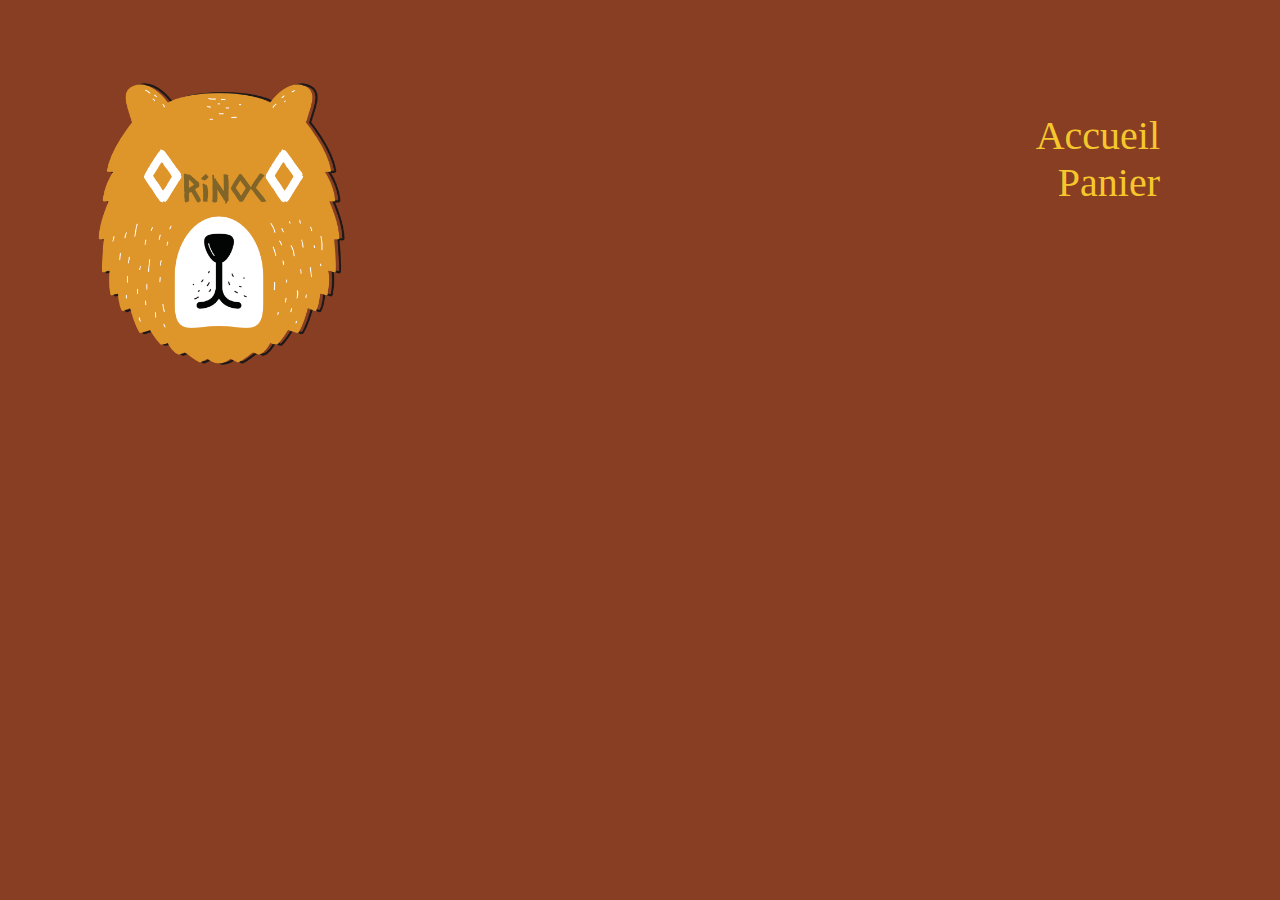
<file: index.html>
<!DOCTYPE html>
<html lang="fr">
<head>
    <meta charset="UTF-8">
    <meta name="viewport" content="width=device-width, initial-scale=1.0">
    <link rel="stylesheet" href="style.css">
    <title>Orinoco</title>
</head>
<body>
    <div class="navbox">
        <img class="ours_logo" src="ours_logo.png">
        <nav>
            <a href="index.html">Accueil</a>
            <a href="panier.html" class="panier-link">Panier</a>
        </nav>
    </div>

    <main class="main" id="main">
        <template id="templateProduit">
            <a class="ours_link" id="ours_link" href="produit.html">
                <div id="produit" class="bearcard">
                    <h2 id="ours_title" class="ours_title">TITRE</h2>
                    <p id="ours_price" class="ours_price">PRIX</p>
                    <img id="ours_picture" class="ours_picture">
                    <p id="ours_body" class="ours_body">DESCRIPTION</p>
                </div>
            </a>
        </template>
    </main>

    <script src="index.js"></script>
</body>
</html>
</file>
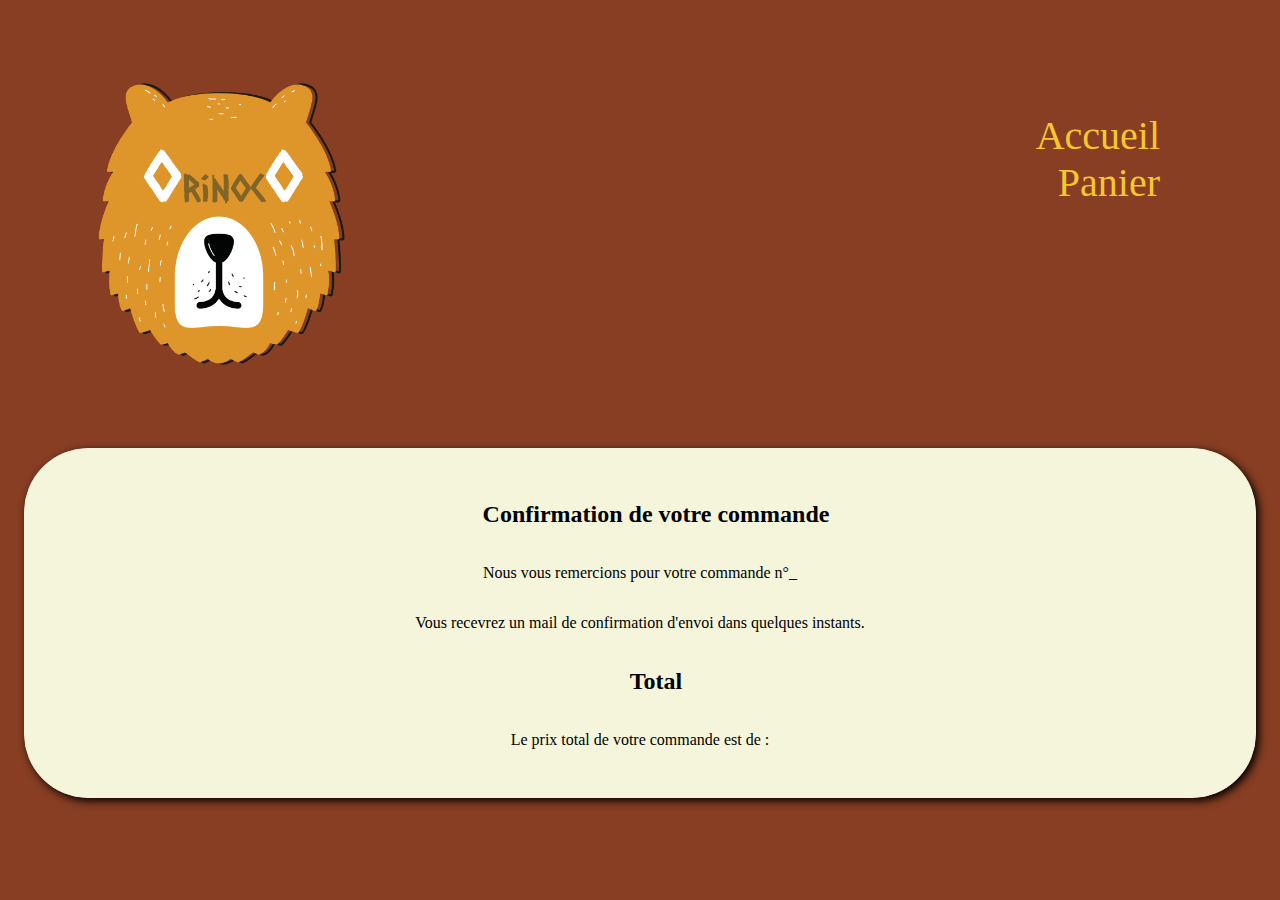
<file: confirm.html>
<!DOCTYPE html>
<html lang="fr">
<head>
    <meta charset="UTF-8">
    <meta name="viewport" content="width=device-width, initial-scale=1.0">
    <link rel="stylesheet" href="style.css">
    <title>Orinoco - Confirmation de commande</title>
</head>
<body>
    <div class="navbox">
        <img class="ours_logo" src="ours_logo.png" alt="logo d'Orinoco">
        <nav>
            <a href="index.html">Accueil</a>
            <a href="panier.html">Panier</a>
        </nav>
    </div>

    <main>
        <section class="confirmation">
            <h2 class="confirm_h2">Confirmation de votre commande</h2>
            <div class="flexcommand">
                <p>Nous vous remercions pour votre commande n°_</p><div class="commande_id"></div>
            </div>
            <p>Vous recevrez un mail de confirmation d'envoi dans quelques instants.</p>

            <h2 class="confirm_h2">Total</h2>
            <div class="flexcommand">
                <p>Le prix total de votre commande est de : </p><div class="total"></div>
            </div>
            <div class="recap_article"></div>
        </section>
    </main>
    
    <script src="confirm.js"></script>
</body>
</html>
</file>
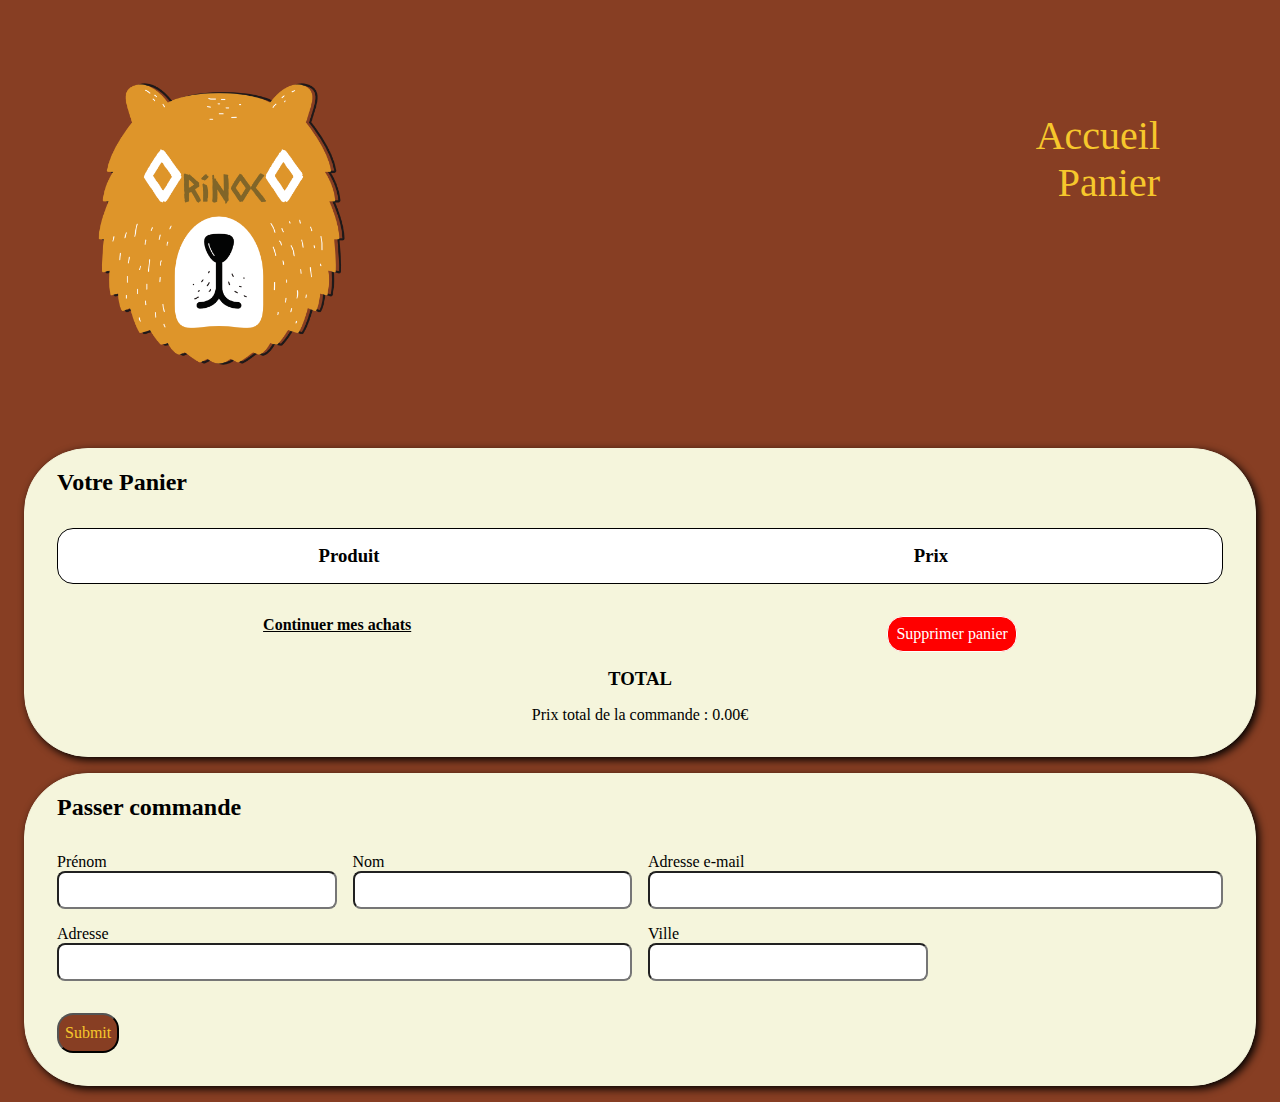
<file: panier.html>
<!DOCTYPE html>
<html lang="fr">
<head>
    <meta charset="UTF-8">
    <meta name="viewport" content="width=device-width, initial-scale=1.0">
    <link rel="stylesheet" href="style.css">
    <title>Orinoco - Panier</title>
</head>
<body>
    <div class="navbox">
        <img class="ours_logo" src="ours_logo.png">
        <nav>
            <a href="index.html">Accueil</a>
            <a href="panier.html">Panier</a>
        </nav>
    </div>

    <main>
            <section class="votre_panier">
                <h2 class="panier_h2">Votre Panier</h2>
                <div class="grid_panier">
                    <h3 class="produit_panier p_panier">Produit</h3>
                    <h3 class="prix_produit p_panier">Prix</h3>
                    <template>
                        <div id="produit_descript" class="info_panier">Ours + description</div>
                        <div id="price" class="info_panier">Prix de l'article</div>
                    </template>
                </div>
                <div class="footer_panier">
                    <a href="index.html" class="continue_btn">Continuer mes achats</a>
                    <span class="delete">Supprimer panier</span>
                </div>

                <h3 class="total p_panier">TOTAL</h3>
                    <div id="total_euro" class="info_panier">Prix total de la commande : 0.00€</div>
            </section>

        <section class="votre_panier">
            <h2 class="panier_h2">Passer commande</h2>
            <div class="grid_commande">
                <div class="flex_column firstname">
                    <label for="firstname">Prénom</label>
                    <input type="text" id="firstname" name="firstname" class="prenom" minlength="3" maxlength="15">
                </div>
                <div class="flex_column lastname">
                    <label for="lastname">Nom</label>
                    <input type="text" id="lastname" name="lastname" class="nom" minlength="2" maxlength="15">
                </div>
                <div class="adresse_mail">
                    <label for="mail">Adresse e-mail</label>
                    <input type="email" id="mail" name="E-mail" class="email">
                </div>
                <div class="adresse_domicile">
                    <label for="address">Adresse</label>
                    <input type="text" id="address" name="address" class="address">
                </div>
                <div class="flex_column city">
                    <label for="city">Ville</label>
                    <input type="text" id="city" name="city" class="ville">
                </div>
            </div>
                <input type="submit" class="envoyer">
        </section>
    </main>

    <script src="panier.js"></script>
</body>
</html>
</file>
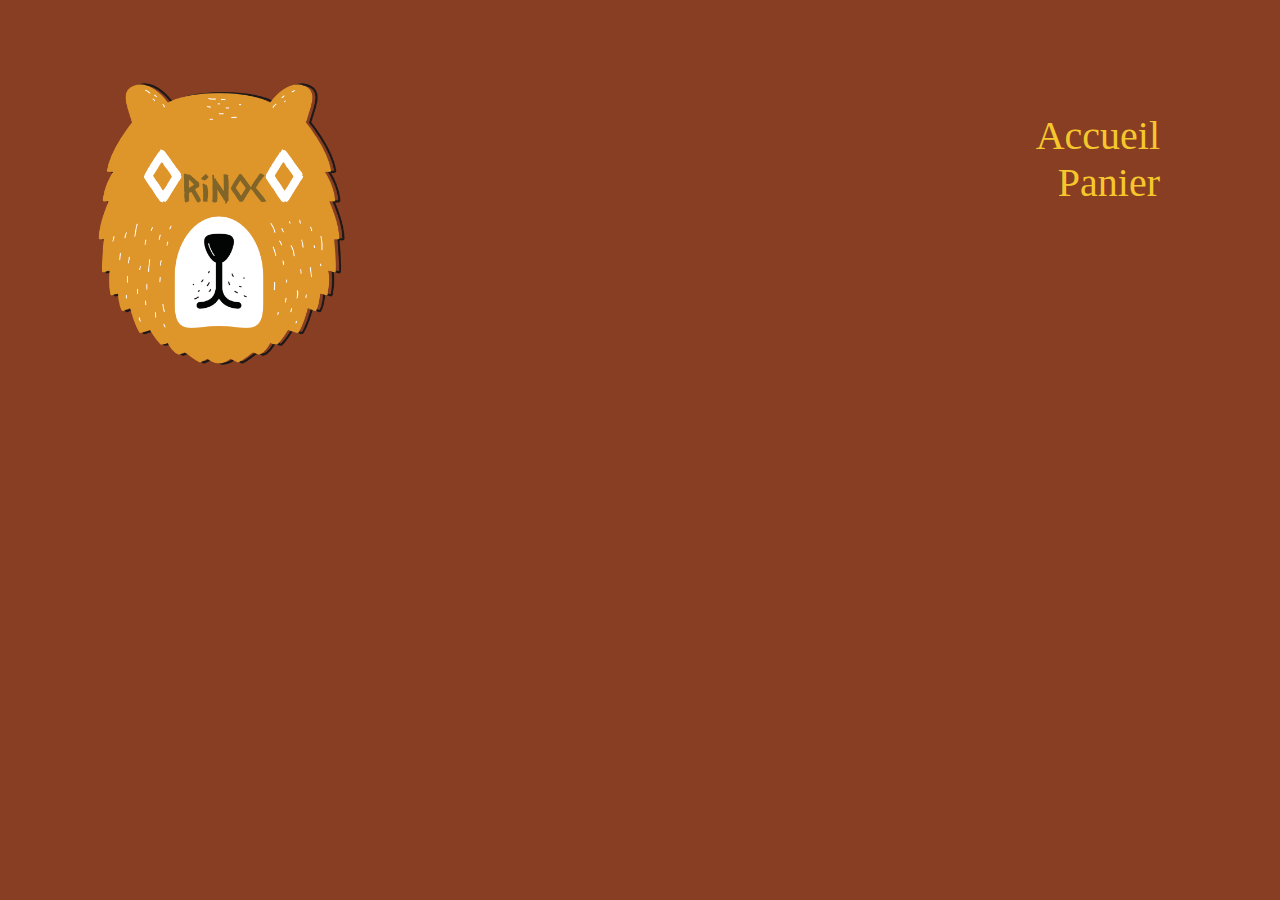
<file: produit.html>
<!DOCTYPE html>
<html lang="fr">
<head>
    <meta charset="UTF-8">
    <meta name="viewport" content="width=device-width, initial-scale=1.0">
    <link rel="stylesheet" href="style.css">
    <title>Orinoco</title>
</head>
<body>
    <div class="navbox">
        <img class="ours_logo" src="ours_logo.png">
        <nav>
            <a href="index.html">Accueil</a>
            <a href="panier.html" class="panier-link">Panier</a>
        </nav>
    </div>
    
    <main class="main mainproduct" id="main">
        <template id="templateProduit">
            <div class="ours_link" id="ours_link">
                <div id="produit" class="bearcard">
                    <h2 id="ours_title" class="ours_title">TITRE</h2>
                    <p id="ours_price" class="ours_price">PRIX</p>
                    <img id="ours_picture" class="ours_picture">
                    <p id="ours_body" class="ours_body"></p>
                </div>
                <div class="colorsAdd">
                    <!-- Choix de la couleur dans produit.js -->
                    <a class="add" href="panier.html">Ajouter au panier</a>
                </div>
            </div>
        </template>
    </main>

    <script src="produit.js"></script>
</body>
</html>
</file>
<file: style.css>
/*------CSS page Index------*/

body
{
    background-color: #873e23;
    font-family: cursive;
}
a
{
    text-decoration: none;
    color: #f6c72c;
    cursor: pointer;
}
.ours_logo
{
    width: 18rem;
}
.navbox
{
    display: grid;
    grid-template-columns: 1fr 1fr;
    gap: 2rem;
    margin: 5rem;
}
nav
{
    display: flex;
    align-items: flex-end;
    flex-direction: column;
    padding: 2rem 2rem 0 0;
    font-size: 2.5rem;
}
.main
{
    margin: auto;
    display: grid;
    grid-template-columns: 1fr 1fr 1fr;
    gap: 2rem;
    max-width: 80rem;
}
.title
{
    text-align: center;
    font-size: 4rem;
    color: #f6c72c;
    margin-bottom: 4rem;
    margin-top: 2rem;
    text-shadow: 3px 3px 8px black;
}
.ours_link
{
    text-decoration: none;
    color: black;
    border: 3px solid black;
    border-radius: 1rem;
    padding: 2rem;
    margin-bottom: 2rem;
    background-color: beige;
    box-shadow: 3px 3px 8px black;
}
.ours_picture
{
    width: 100%;
    height: 15rem;
    object-fit: cover;
    border-radius: 3rem;
    box-shadow: 3px 3px 3px grey;
}

/*------CSS page Produit------*/

.mainproduct
{
    margin: auto;
    display: flex;
    max-width: 32rem;
}
.choosecolor
{
    height: 2rem;
}
.colorsAdd
{
    display: flex;
    align-items: center;
    justify-content: space-around;
}
.add
{
    border: 1px solid black;
    border-radius: 1rem;
    background-color: #873e23;
    padding: 0.5rem;
}

/*---------CSS page Panier--------*/

.votre_panier
{
    border: 1px solid beige;
    background-color: beige;
    border-radius: 4rem;
    box-shadow: 3px 3px 8px black;
    margin: 1rem;
}
.panier_h2
{
    margin-left: 2rem;
}
.grid_panier
{
    display: grid;
    grid-template-columns: 1fr 1fr;
    border: 1px solid black;
    border-radius: 1rem;
    background-color: white;
    margin: 2rem;
}
.p_panier
{
    text-align: center;
    margin: 1rem auto;
}
.info_panier
{
    text-align: center;
    margin-bottom: 2rem;
}
.grid_commande
{
    display: grid;
    grid-template-columns: repeat(4, 1fr);
    grid-template-rows: repeat(2, 1fr);
    margin: 2rem;
    gap: 1rem;
}
.flex_column
{
    display: flex;
    flex-direction: column;
}
.footer_panier
{
    display: flex;
    justify-content: space-around;
}
.continue_btn
{
    color: black;
    font-weight: bold;
    text-decoration: underline;
}
.delete
{
    color: white;
    border: 1px solid;
    border-radius: 1rem;
    background-color: red;
    padding: 0.5rem;
    cursor: pointer;
}
.adresse_mail
{
    display: flex;
    flex-direction: column;
    grid-row: 1;
    grid-column: 3 / 5;
}
.adresse_domicile
{
    display: flex;
    flex-direction: column;
    grid-row: 2;
    grid-column: 1 / 3;
}
input
{
    height: 2rem;
    border-radius: 0.5rem;
}
input:invalid:focus
{
    background: red;
}
.envoyer
{
    margin: 0 0 2rem 2rem;
    border-radius: 1rem;
    height: 2.5rem;
    font-family: cursive;
    font-size: 1rem;
    color: #f6c72c;
    background-color:  #873e23;
}

/*---------CSS page Confirmation de Commande--------*/

.confirmation
{
    display: flex;
    flex-direction: column;
    align-items: center;
    border: 1px solid beige;
    background-color: beige;
    border-radius: 4rem;
    box-shadow: 3px 3px 8px black;
    margin: 1rem;
    padding: 2rem;
}
.confirm_h2
{
    margin-left: 2rem;
}
.flexcommand
{
    display: flex;
}
.commande_id, .total
{
    display: flex;
    align-items: center;
    justify-content: center;
    font-weight: bold;
}

/*--------- RESPONSIVE --------*/

@media all and (max-width: 770px)
{
    .main
    {
        grid-template-columns: 1fr 1fr;
    }
    .flexcommand
    {
        display: block;
    }
    .grid_commande
    {
        grid-template-columns: 1fr 1fr;
        grid-template-rows: repeat(4, 1fr);
        grid-template-areas: 
    "firstname lastname"
    "adresse_mail adresse_mail"
    "postal city"
    "adresse_domicile adresse_domicile";
    }
    .firstname { grid-area: firstname; }
    .lastname { grid-area: lastname; }
    .adresse_mail { grid-area: adresse_mail; }
    .postal { grid-area: postal; }
    .city { grid-area: city; }
    .adresse_domicile { grid-area: adresse_domicile; }
}

@media all and (max-width: 425px)
{
    .main
    {
        grid-template-columns: 1fr;
    }
    .navbox
    {
    display: flex;
    flex-direction: column;
    align-items: center;
    }
    .ours_logo
    {
        align-items: center;
    }
    nav
    {
        align-items: center;
        padding: 0;
    }
    .delete
    {
        padding: 0.2rem;
    }
    .grid_commande
    {
        grid-template-columns: 1fr;
        grid-template-rows: repeat(6, 1fr);
        grid-template-areas:
        "firstname"
        "lastname"
        "adresse_mail"
        "postal"
        "city"
        "adresse_domicile"; 
    }
    .firstname { grid-area: firstname; }
    .lastname { grid-area: lastname; }
    .adresse_mail { grid-area: adresse_mail; }
    .postal { grid-area: postal; }
    .city { grid-area: city; }
    .adresse_domicile { grid-area: adresse_domicile; }
}
</file>
